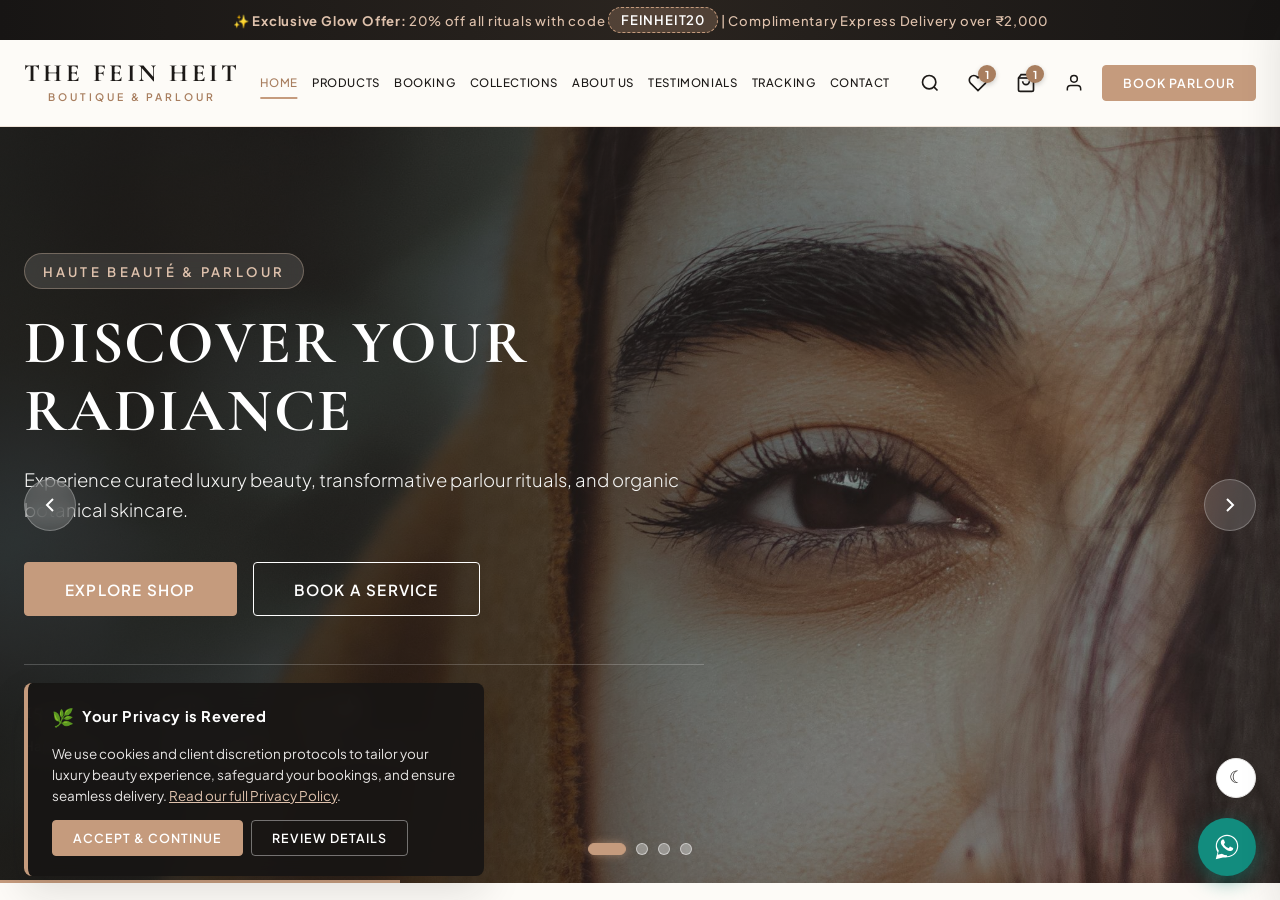
<file: index.html>
<!DOCTYPE html>
<html lang="en">
<head>
  <meta charset="UTF-8" />
  <meta name="viewport" content="width=device-width, initial-scale=1.0, viewport-fit=cover" />
  <title>The Fein Heit Boutique &amp; Parlour</title>
  <style>
    * { box-sizing: border-box; }

    html, body {
      width: 100%;
      margin: 0;
      min-height: 100%;
      overflow-x: hidden;
      background: #171514;
    }

    /* ==================== SITE FRAME (loads instantly underneath) ==================== */
    .website-frame {
      display: block;
      width: 100%;
      height: 100vh;
      height: 100dvh;
      border: 0;
      background: #fdfbf7;
    }

    /* ==================== SPLASH / PREVIEW OVERLAY ==================== */
    .splash-overlay {
      position: fixed;
      inset: 0;
      z-index: 9999;
      display: flex;
      flex-direction: column;
      align-items: center;
      justify-content: center;
      background:
        radial-gradient(circle at 50% 40%, rgba(197, 155, 125, 0.16), transparent 60%),
        linear-gradient(160deg, #171514 0%, #201b18 55%, #12100f 100%);
      overflow: hidden;
      transition: opacity 0.8s cubic-bezier(0.4, 0, 0.2, 1), visibility 0.8s;
    }

    .splash-overlay.fade-out {
      opacity: 0;
      visibility: hidden;
      pointer-events: none;
    }

    /* Soft ambient glow orbs for depth */
    .splash-glow {
      position: absolute;
      width: 520px;
      height: 520px;
      border-radius: 50%;
      background: radial-gradient(circle, rgba(212, 175, 55, 0.20), transparent 70%);
      filter: blur(10px);
      animation: floatGlow 6s ease-in-out infinite;
      pointer-events: none;
    }
    .splash-glow.g1 { top: -10%; left: -10%; animation-delay: 0s; }
    .splash-glow.g2 { bottom: -15%; right: -10%; animation-delay: 1.5s; }

    @keyframes floatGlow {
      0%, 100% { transform: translate(0, 0) scale(1); }
      50% { transform: translate(20px, -20px) scale(1.08); }
    }

    /* Emblem ring that draws itself in */
    .splash-ring {
      position: relative;
      width: 220px;
      height: 220px;
      border-radius: 50%;
      display: flex;
      align-items: center;
      justify-content: center;
      opacity: 0;
      transform: scale(0.72);
      animation: ringIn 1s cubic-bezier(0.16, 1, 0.3, 1) 0.15s forwards;
      z-index: 2;
    }

    .splash-ring::before {
      content: '';
      position: absolute;
      inset: 0;
      border-radius: 50%;
      border: 2px solid rgba(197, 155, 125, 0.35);
      animation: ringSpin 8s linear infinite;
    }

    .splash-ring::after {
      content: '';
      position: absolute;
      inset: -20px;
      border-radius: 50%;
      border: 1.5px dashed rgba(212, 175, 55, 0.28);
      animation: ringSpin 14s linear infinite reverse;
    }

    @keyframes ringIn {
      to { opacity: 1; transform: scale(1); }
    }

    @keyframes ringSpin {
      from { transform: rotate(0deg); }
      to { transform: rotate(360deg); }
    }

    .splash-logo-img {
      width: 148px;
      height: 148px;
      object-fit: cover;
      border-radius: 50%;
      box-shadow: 0 0 0 1px rgba(197, 155, 125, 0.4), 0 12px 34px rgba(0, 0, 0, 0.45);
    }

    @keyframes fadeUp {
      to { opacity: 1; transform: translateY(0); }
    }

    .splash-brand {
      margin-top: 2.3rem;
      font-family: Georgia, 'Times New Roman', serif;
      font-size: 3rem;
      letter-spacing: 0.2em;
      color: #f5efe6;
      text-transform: uppercase;
      opacity: 0;
      transform: translateY(14px);
      animation: fadeUp 0.8s cubic-bezier(0.16, 1, 0.3, 1) 0.55s forwards;
      text-align: center;
      z-index: 2;
      padding: 0 1.5rem;
    }

    .splash-tagline {
      margin-top: 0.85rem;
      font-family: -apple-system, BlinkMacSystemFont, 'Segoe UI', Roboto, sans-serif;
      font-size: 0.92rem;
      letter-spacing: 0.4em;
      color: #c59b7d;
      text-transform: uppercase;
      opacity: 0;
      transform: translateY(14px);
      animation: fadeUp 0.8s cubic-bezier(0.16, 1, 0.3, 1) 0.8s forwards;
      z-index: 2;
    }

    /* Gold shimmer loading bar */
    .splash-loader {
      margin-top: 3rem;
      width: 200px;
      height: 3px;
      background: rgba(255, 255, 255, 0.12);
      border-radius: 4px;
      overflow: hidden;
      opacity: 0;
      animation: fadeUp 0.6s ease 1.05s forwards;
      z-index: 2;
    }

    .splash-loader-bar {
      width: 40%;
      height: 100%;
      background: linear-gradient(90deg, transparent, #d4af37, #dfc2ad, #d4af37, transparent);
      animation: loaderSweep 1.3s ease-in-out infinite;
    }

    @keyframes loaderSweep {
      0% { transform: translateX(-120%); }
      100% { transform: translateX(360%); }
    }

    /* Respect users who prefer reduced motion */
    @media (prefers-reduced-motion: reduce) {
      .splash-ring, .splash-brand, .splash-tagline, .splash-loader, .splash-glow, .splash-loader-bar {
        animation: none !important;
        opacity: 1 !important;
        transform: none !important;
      }
    }

    /* Scale the emblem/text down a touch on narrow phones so it still
       breathes without overflowing the viewport. */
    @media (max-width: 420px) {
      .splash-ring {
        width: 170px;
        height: 170px;
      }
      .splash-logo-img {
        width: 116px;
        height: 116px;
      }
      .splash-brand {
        font-size: 2.15rem;
        letter-spacing: 0.14em;
      }
      .splash-tagline {
        font-size: 0.78rem;
        letter-spacing: 0.3em;
      }
      .splash-loader {
        width: 160px;
      }
    }
  </style>
</head>
<body>

  <iframe class="website-frame" src="home.html" title="The Fein Heit website"></iframe>

  <div class="splash-overlay" id="splashOverlay">
    <div class="splash-glow g1"></div>
    <div class="splash-glow g2"></div>

    <div class="splash-ring">
      <img class="splash-logo-img" src="images/emblem_only.png" alt="The Fein Heit emblem" />
    </div>

    <div class="splash-brand">The Fein Heit</div>
    <div class="splash-tagline">Boutique &amp; Parlour</div>

    <div class="splash-loader"><div class="splash-loader-bar"></div></div>
  </div>

  <script>
    // Auto-dismiss the animated preview on every device after it has had
    // time to play, then let the live site underneath take over.
    var splash = document.getElementById('splashOverlay');
    var MIN_DISPLAY_MS = 2500;

    function dismissSplash() {
      if (!splash) return;
      splash.classList.add('fade-out');
      setTimeout(function () {
        if (splash && splash.parentNode) splash.parentNode.removeChild(splash);
      }, 850);
    }

    setTimeout(dismissSplash, MIN_DISPLAY_MS);

    // Allow an impatient visitor to tap/click through immediately.
    if (splash) {
      splash.addEventListener('click', dismissSplash);
    }
  </script>
</body>
</html>
</file>
